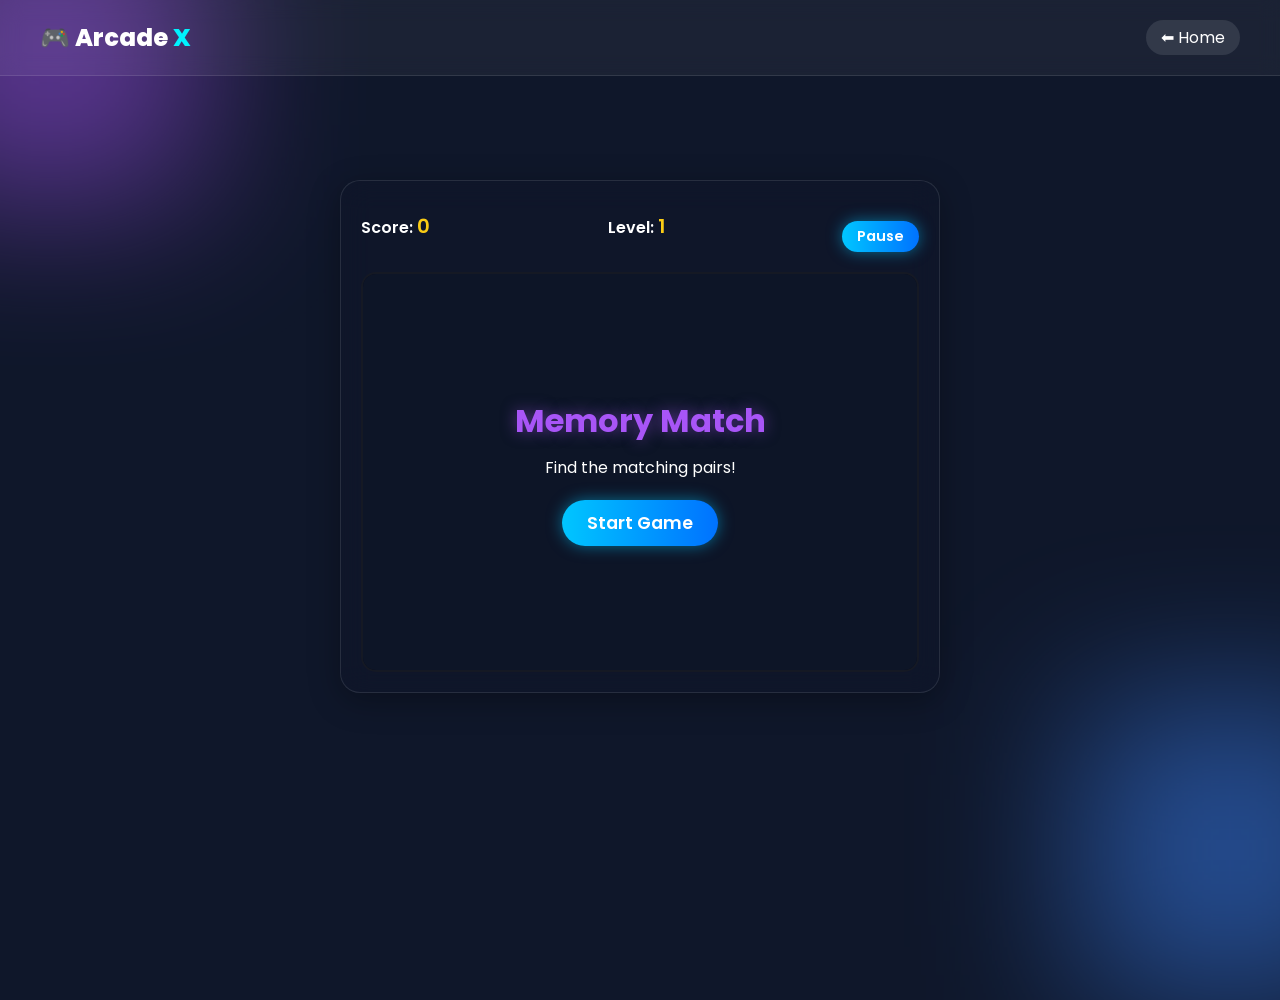
<file: games/puzzle/index.html>
<!DOCTYPE html>
<html lang="en">
<head>
    <meta charset="UTF-8">
    <meta name="viewport" content="width=device-width, initial-scale=1.0">
    <title>Memory Puzzle - Arcade X</title>
    <link rel="stylesheet" href="style.css">
    <link href="https://fonts.googleapis.com/css2?family=Poppins:wght@400;600;800&display=swap" rel="stylesheet">
</head>
<body>
    <div class="bg-shape shape-1"></div>
    <div class="bg-shape shape-2"></div>

    <header class="glass-header">
        <div class="logo">🎮 Arcade <span>X</span></div>
        <div class="header-right">
            <span id="playerNameDisplay" class="player-name"></span>
            <a href="../../index.html" class="back-btn">⬅ Home</a>
        </div>
    </header>

    <div class="game-wrapper">
        <div class="game-container glass-card">
            <div class="ui-panel">
                <p>Score: <span id="score" class="highlight">0</span></p>
                <p>Level: <span id="level" class="highlight">1</span></p>
                <button onclick="togglePause()" class="glow-btn" style="padding: 5px 15px; font-size: 0.9rem;">Pause</button>
            </div>
            
            <div class="game-area-container">
                <div id="gameArea" class="memory-board"></div>
                
                <div class="overlay" id="startScreen">
                    <div class="overlay-content">
                        <h1 id="screenTitle" style="color: #a855f7; text-shadow: 0 0 15px rgba(168, 85, 247, 0.5);">Memory Match</h1>
                        <p id="screenMsg">Find the matching pairs!</p>
                        <button onclick="startGame()" class="glow-btn">Start Game</button>
                    </div>
                </div>

                <div class="overlay" id="pauseOverlay" style="display: none;">
                    <div class="overlay-content">
                        <h2 style="color: #facc15; font-size: 2.5rem; text-shadow: 0 0 15px rgba(250, 204, 21, 0.5);">PAUSED</h2>
                        <p style="font-size: 1.2rem; color: #fff;">Press [ SPACE ] to Resume</p>
                        <button onclick="togglePause()" class="glow-btn" style="margin-top: 15px;">Resume</button>
                    </div>
                </div>
            </div>
        </div>
    </div>
    
    <script src="script.js"></script>
</body>
</html>
</file>
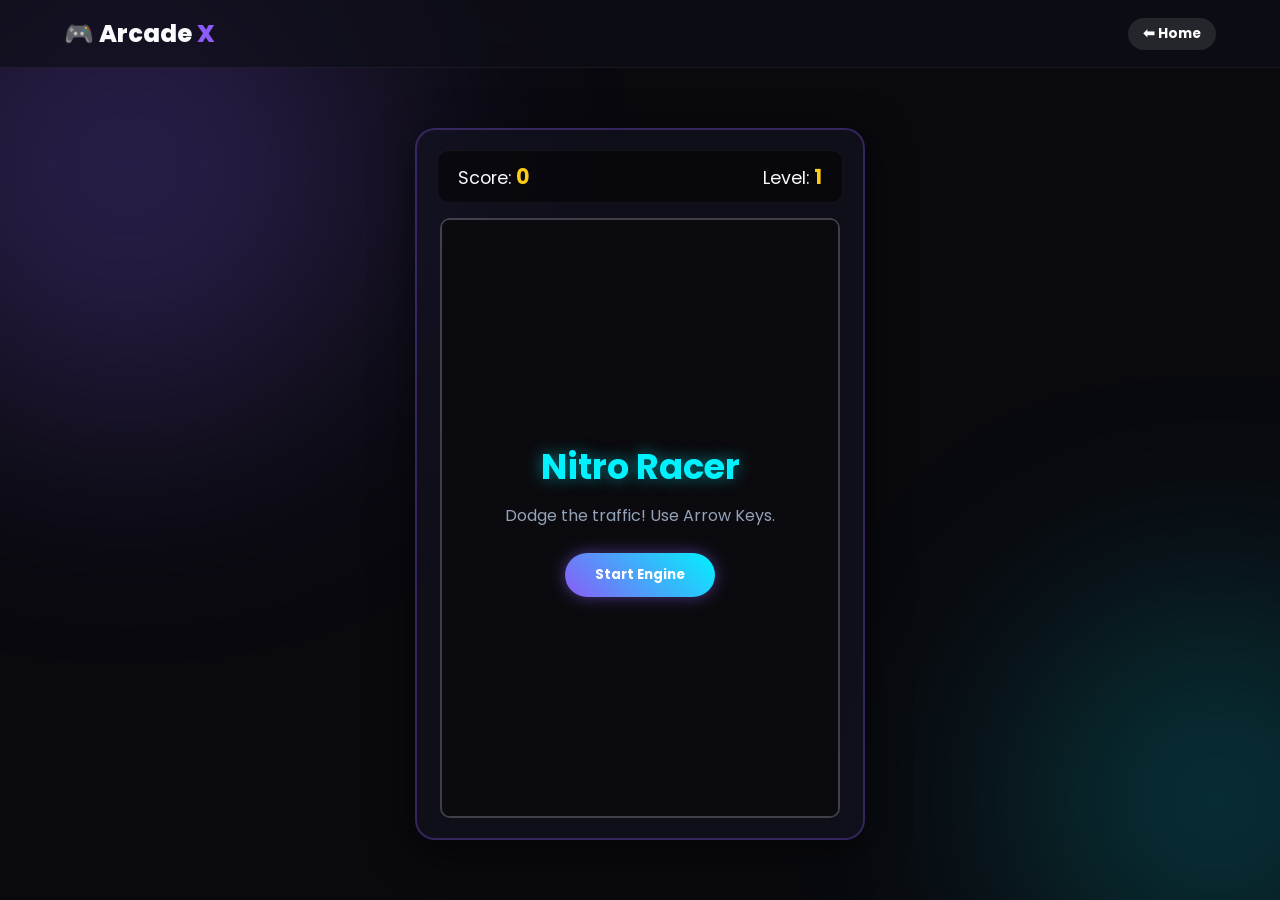
<file: games/racing/index.html>
<!DOCTYPE html>
<html lang="en">
<head>
    <meta charset="UTF-8">
    <meta name="viewport" content="width=device-width, initial-scale=1.0">
    <title>Nitro Racer - Arcade X</title>
    <link rel="stylesheet" href="style.css">
    <link href="https://fonts.googleapis.com/css2?family=Poppins:wght@400;600;800&display=swap" rel="stylesheet">
</head>
<body>
    <div class="bg-shape shape-1"></div>
    <div class="bg-shape shape-2"></div>

    <header class="glass-header">
        <div class="logo">🎮 Arcade <span>X</span></div>
        <div class="header-right">
            <span id="playerNameDisplay" class="player-name"></span>
            <a href="../../index.html" class="back-btn">⬅ Home</a>
        </div>
    </header>

    <div class="game-wrapper">
        <div class="game-container glass-card">
            <div class="ui-panel">
                <p>Score: <span id="score" class="highlight">0</span></p>
                <p>Level: <span id="level" class="highlight">1</span></p>
            </div>
            
            <div class="game-area-container">
                <div id="gameArea"></div>
                
                <div class="overlay" id="startScreen">
                    <div class="overlay-content">
                        <h1 id="screenTitle" style="color: #00f2fe;">Nitro Racer</h1>
                        <p id="screenMsg">Dodge the traffic! Use Arrow Keys.</p>
                        <button onclick="startGame()" class="glow-btn">Start Engine</button>
                    </div>
                </div>

                <div class="overlay" id="pauseOverlay" style="display: none;">
                    <div class="overlay-content">
                        <h2 style="color: #facc15; font-size: 2.5rem; text-shadow: 0 0 15px rgba(250, 204, 21, 0.5);">PAUSED</h2>
                        <p style="font-size: 1.2rem; color: #fff;">Press [ SPACE ] to Resume</p>
                    </div>
                </div>
            </div>
        </div>

        <div class="mobile-controls">
            <div class="ctrl-row">
                <button class="btn-ctrl" onmousedown="moveLeft()" onmouseup="stopMove()" ontouchstart="moveLeft()" ontouchend="stopMove()">◀</button>
                <button class="btn-ctrl" onmousedown="moveRight()" onmouseup="stopMove()" ontouchstart="moveRight()" ontouchend="stopMove()">▶</button>
            </div>
        </div>
    </div>
    <script src="script.js"></script>
</body>
</html>
</file>
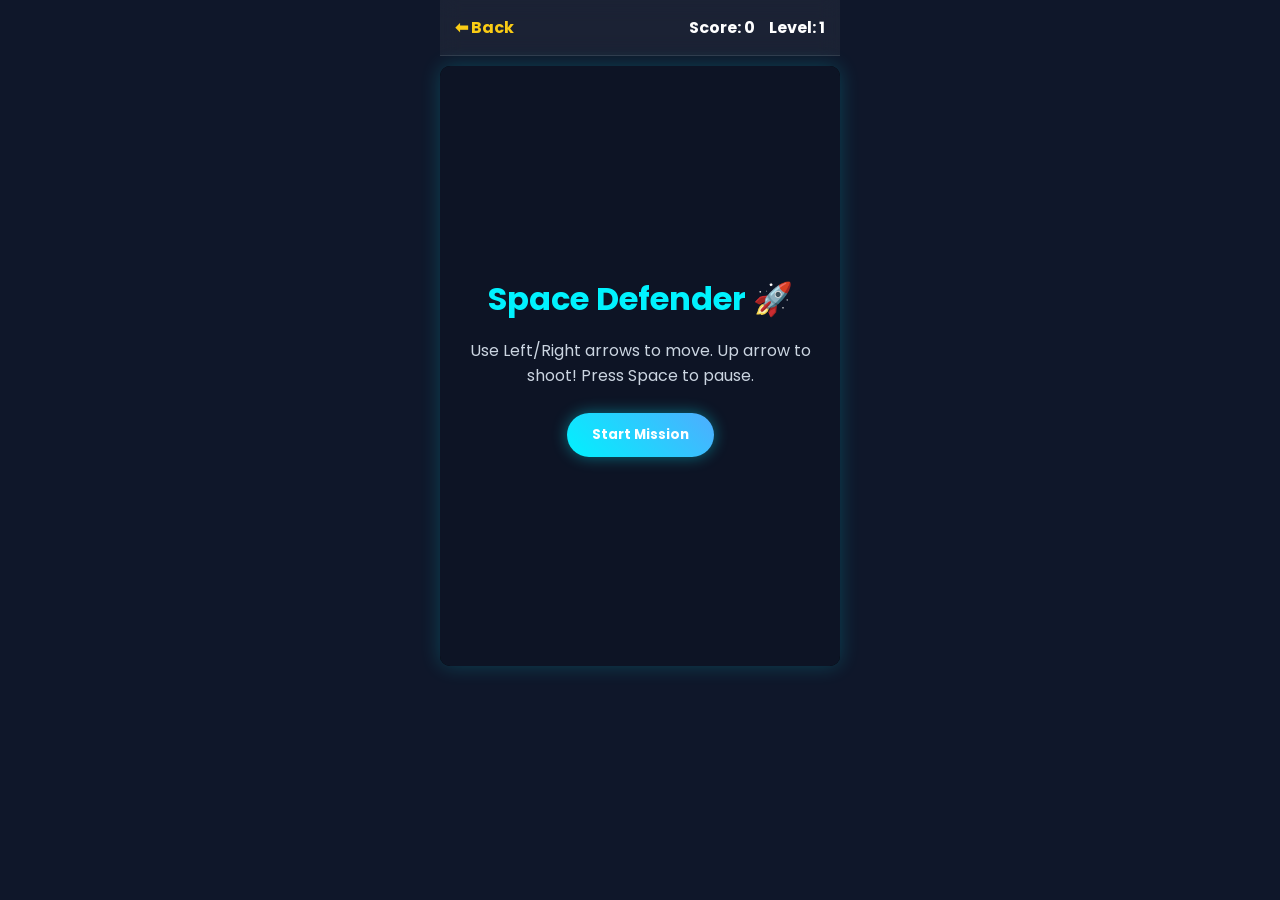
<file: games/shooter/index.html>
<!DOCTYPE html>
<html lang="en">
<head>
    <meta charset="UTF-8">
    <meta name="viewport" content="width=device-width, initial-scale=1.0">
    <title>Space Defender - Arcade X</title>
    <link rel="stylesheet" href="style.css">
    <link href="https://fonts.googleapis.com/css2?family=Poppins:wght@400;600;800&display=swap" rel="stylesheet">
</head>
<body>
    <div class="top-bar glass-panel">
        <a href="../../index.html" class="back-btn">⬅ Back</a>
        <div id="playerNameDisplay" style="display: none; color: #00f2fe; font-weight: bold;">👤 Player</div>
        <div class="stats">
            <span>Score: <strong id="score">0</strong></span>
            <span>Level: <strong id="level">1</strong></span>
        </div>
    </div>

    <div class="game-container">
        <canvas id="gameCanvas" width="400" height="600"></canvas>

        <div id="startScreen" class="overlay">
            <h1 id="screenTitle">Space Defender 🚀</h1>
            <p id="screenMsg">Use Left/Right arrows to move. Up arrow to shoot! Press Space to pause.</p>
            <button onclick="startGame()" class="glow-btn">Start Mission</button>
        </div>

        <div id="pauseOverlay" class="overlay" style="display: none;">
            <h2 style="color: #facc15;">PAUSED</h2>
            <p>Press Space to Resume</p>
        </div>
    </div>

    <div class="mobile-controls">
        <button onmousedown="moveLeft()" onmouseup="stopMove()" ontouchstart="moveLeft()" ontouchend="stopMove()">⬅️</button>
        <button onmousedown="shoot()" ontouchstart="shoot()" class="shoot-btn">🔥 Shoot</button>
        <button onmousedown="moveRight()" onmouseup="stopMove()" ontouchstart="moveRight()" ontouchend="stopMove()">➡️</button>
    </div>

    <script src="script.js"></script>
</body>
</html>
</file>
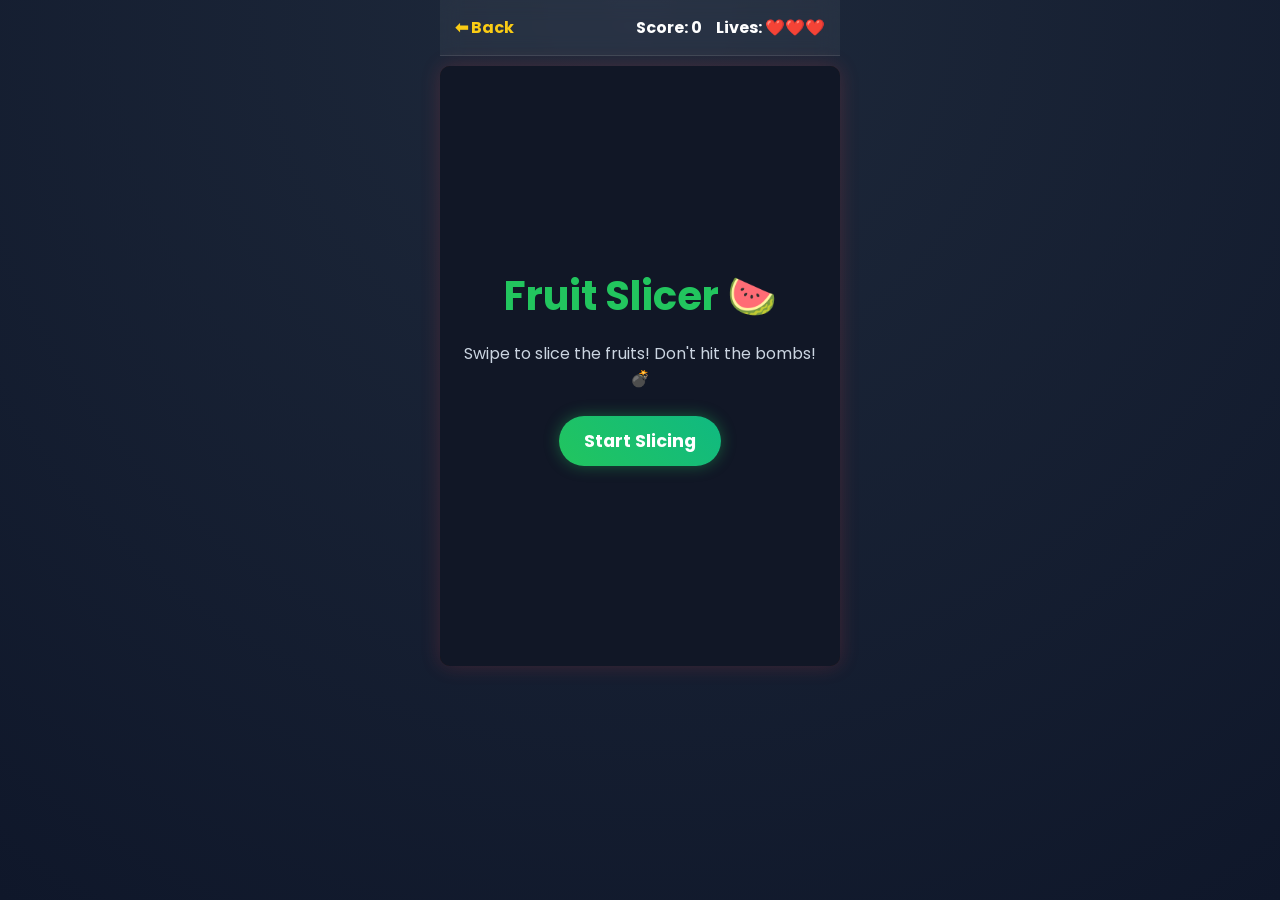
<file: games/slicer/index.html>
<!DOCTYPE html>
<html lang="en">
<head>
    <meta charset="UTF-8">
    <meta name="viewport" content="width=device-width, initial-scale=1.0, maximum-scale=1.0, user-scalable=no">
    <title>Fruit Slicer - Arcade X</title>
    <link rel="stylesheet" href="style.css">
    <link href="https://fonts.googleapis.com/css2?family=Poppins:wght@400;600;800&display=swap" rel="stylesheet">
</head>
<body>
    <div class="top-bar glass-panel">
        <a href="../../index.html" class="back-btn">⬅ Back</a>
        <div id="playerNameDisplay" style="display: none; color: #00f2fe; font-weight: bold;">👤 Player</div>
        <div class="stats">
            <span>Score: <strong id="score">0</strong></span>
            <span>Lives: <strong id="lives" style="color: #ef4444;">❤️❤️❤️</strong></span>
        </div>
    </div>

    <div class="game-container">
        <canvas id="gameCanvas" width="400" height="600"></canvas>

        <div id="startScreen" class="overlay">
            <h1 id="screenTitle">Fruit Slicer 🍉</h1>
            <p id="screenMsg">Swipe to slice the fruits! Don't hit the bombs! 💣</p>
            <button onclick="startGame()" class="glow-btn">Start Slicing</button>
        </div>
    </div>

    <script src="script.js"></script>
</body>
</html>
</file>
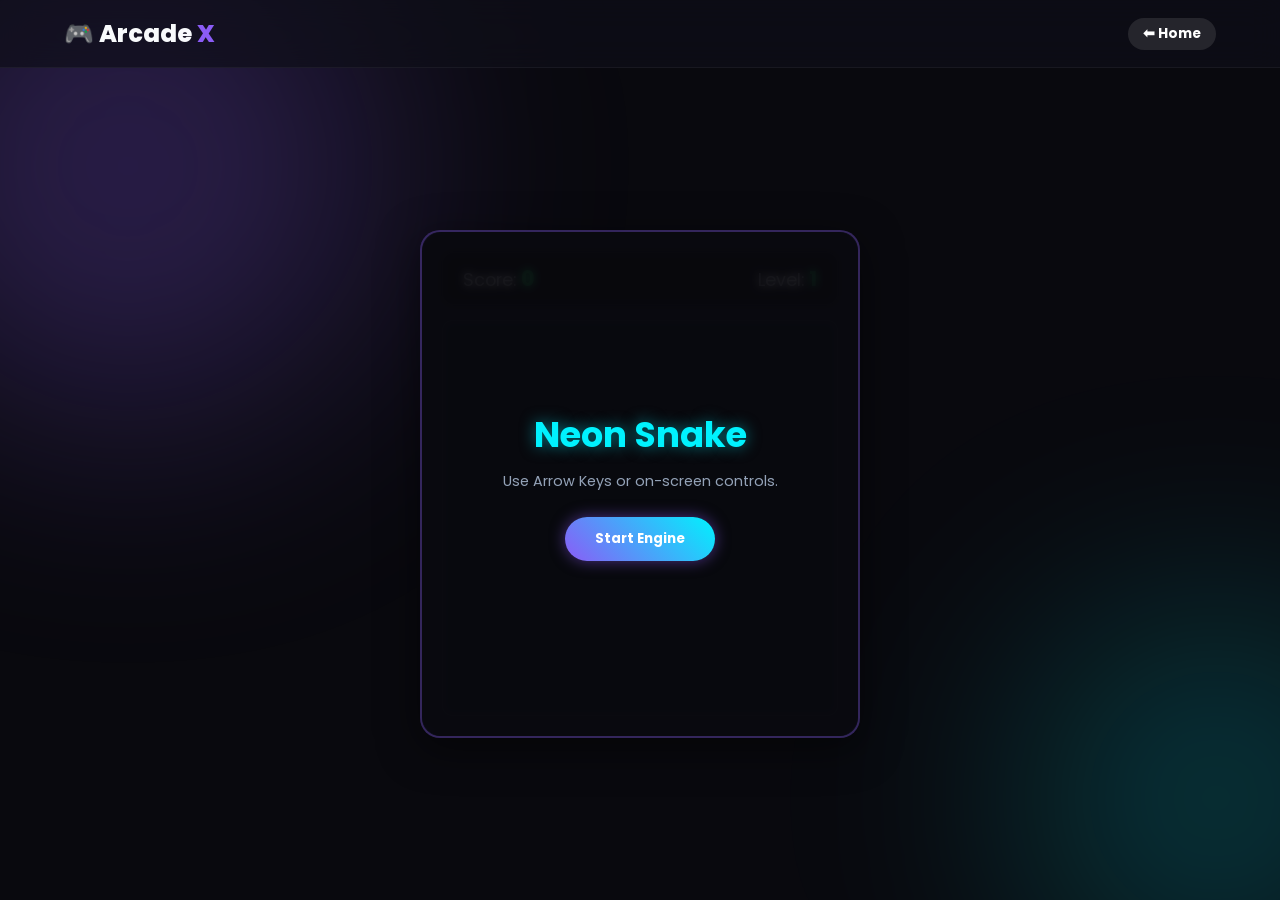
<file: games/snake/index.html>
<!DOCTYPE html>
<html lang="en">
<head>
    <meta charset="UTF-8">
    <meta name="viewport" content="width=device-width, initial-scale=1.0">
    <title>Neon Snake - Arcade X</title>
    <link rel="stylesheet" href="style.css">
    <link href="https://fonts.googleapis.com/css2?family=Poppins:wght@400;600;800&display=swap" rel="stylesheet">
</head>
<body>
    <div class="bg-shape shape-1"></div>
    <div class="bg-shape shape-2"></div>

    <header class="glass-header">
        <div class="logo">🎮 Arcade <span>X</span></div>
        <div class="header-right">
            <span id="playerNameDisplay" class="player-name"></span>
            <a href="../../index.html" class="back-btn">⬅ Home</a>
        </div>
    </header>

    <div class="game-wrapper">
        <div class="game-container glass-card">
            <div class="ui-panel">
                <p>Score: <span id="score" class="highlight">0</span></p>
                <p>Level: <span id="level" class="highlight">1</span></p>
            </div>
            
            <canvas id="gameCanvas" width="400" height="400"></canvas>

            <div class="overlay" id="pauseOverlay" style="display: none;">
                <div class="overlay-content">
                    <h2>PAUSED</h2>
                    <p>Press [ SPACE ] to Resume</p>
                </div>
            </div>

            <div class="overlay" id="startScreen">
                <div class="overlay-content">
                    <h1 id="screenTitle" style="color: #00f2fe;">Neon Snake</h1>
                    <p id="screenMsg">Use Arrow Keys or on-screen controls.</p>
                    <button onclick="startGame()" class="glow-btn">Start Engine</button>
                </div>
            </div>
        </div>

        <div class="mobile-controls">
            <button class="btn-ctrl" onclick="setDirection('UP')">▲</button>
            <div class="ctrl-row">
                <button class="btn-ctrl" onclick="setDirection('LEFT')">◀</button>
                <button class="btn-ctrl btn-pause" onclick="togglePause()">⏸</button>
                <button class="btn-ctrl" onclick="setDirection('RIGHT')">▶</button>
            </div>
            <button class="btn-ctrl" onclick="setDirection('DOWN')">▼</button>
        </div>
    </div>
    <script src="script.js"></script>
</body>
</html>
</file>
<file: games/puzzle/style.css>
* { margin: 0; padding: 0; box-sizing: border-box; font-family: 'Poppins', sans-serif; }
body { background-color: #0f172a; color: white; overflow-x: hidden; }

/* Background Shapes */
.bg-shape { position: absolute; filter: blur(80px); z-index: -1; }
.shape-1 { top: -100px; left: -100px; width: 300px; height: 300px; background: #a855f7; opacity: 0.5; }
.shape-2 { bottom: -100px; right: -100px; width: 300px; height: 300px; background: #3b82f6; opacity: 0.5; }

/* Header Elements */
.glass-header { display: flex; justify-content: space-between; padding: 20px 40px; background: rgba(255,255,255,0.05); backdrop-filter: blur(10px); border-bottom: 1px solid rgba(255,255,255,0.1); }
.logo { font-size: 1.5rem; font-weight: 800; }
.logo span { color: #00f2fe; }
.header-right { display: flex; gap: 20px; align-items: center; }
.back-btn { color: white; text-decoration: none; padding: 5px 15px; background: rgba(255,255,255,0.1); border-radius: 20px; transition: 0.3s; }
.back-btn:hover { background: #ef4444; }

/* Game Container Elements */
.game-wrapper { display: flex; justify-content: center; align-items: center; min-height: 80vh; padding: 20px; }
.glass-card { background: rgba(15, 23, 42, 0.6); backdrop-filter: blur(15px); border: 1px solid rgba(255,255,255,0.1); border-radius: 20px; padding: 20px; width: 100%; max-width: 600px; box-shadow: 0 8px 32px rgba(0,0,0,0.3); }

.ui-panel { display: flex; justify-content: space-between; align-items: center; margin-bottom: 20px; font-weight: 600; }
.highlight { color: #facc15; font-size: 1.2rem; }

.game-area-container { position: relative; width: 100%; min-height: 400px; background: rgba(0,0,0,0.4); border-radius: 15px; overflow: hidden; border: 2px solid rgba(255,255,255,0.05); }

/* Overlays & Buttons */
.overlay { position: absolute; top: 0; left: 0; width: 100%; height: 100%; background: rgba(15, 23, 42, 0.9); display: flex; justify-content: center; align-items: center; z-index: 10; flex-direction: column; text-align: center; }
.overlay-content h1, .overlay-content h2 { margin-bottom: 10px; }
.glow-btn { margin-top: 20px; padding: 10px 25px; border: none; border-radius: 25px; background: linear-gradient(90deg, #00c6ff, #0072ff); color: white; font-size: 1.1rem; font-weight: 600; cursor: pointer; box-shadow: 0 0 15px rgba(0, 198, 255, 0.5); transition: 0.3s; }
.glow-btn:hover { transform: scale(1.05); box-shadow: 0 0 25px rgba(0, 198, 255, 0.8); }

/* --- Puzzle Game Specific Styles --- */
.memory-board {
    display: grid;
    gap: 15px;
    justify-content: center;
    align-content: center;
    min-height: 350px;
    perspective: 1000px;
    padding: 20px;
}

.card {
    width: 80px;
    height: 80px;
    cursor: pointer;
    position: relative;
    transform-style: preserve-3d;
    transition: transform 0.6s cubic-bezier(0.4, 0.2, 0.2, 1);
}

.card.flipped { transform: rotateY(180deg); }

.card .front, .card .back {
    width: 100%;
    height: 100%;
    position: absolute;
    backface-visibility: hidden;
    display: flex;
    align-items: center;
    justify-content: center;
    font-size: 2.5rem;
    border-radius: 12px;
    box-shadow: 0 4px 15px rgba(0,0,0,0.3);
}

.card .back {
    background: linear-gradient(135deg, #a855f7, #3b82f6);
    color: white;
    border: 2px solid rgba(255, 255, 255, 0.2);
}

.card .front {
    background: #1e293b;
    transform: rotateY(180deg);
    border: 2px solid #a855f7;
}

/* Mobile Screens */
@media (max-width: 600px) {
    .card { width: 65px; height: 65px; font-size: 2rem; }
    .memory-board { gap: 10px; }
    .glass-header { padding: 15px 20px; }
}
</file>
<file: games/racing/style.css>
:root {
    --bg-dark: #09090e; --primary: #8b5cf6; --secondary: #00f2fe;
    --text: #f8fafc; --success: #facc15;
}

* { margin: 0; padding: 0; box-sizing: border-box; font-family: 'Poppins', sans-serif; }
body { background-color: var(--bg-dark); color: var(--text); min-height: 100vh; display: flex; flex-direction: column; overflow-x: hidden; }

/* Background & Header (Same as before) */
.bg-shape { position: fixed; border-radius: 50%; filter: blur(120px); z-index: -1; animation: float 8s infinite alternate; }
.shape-1 { top: -10%; left: -10%; width: 40vw; height: 40vw; background: rgba(139, 92, 246, 0.25); }
.shape-2 { bottom: -10%; right: -10%; width: 30vw; height: 30vw; background: rgba(0, 242, 254, 0.2); animation-delay: -4s; }
@keyframes float { 0% { transform: translateY(0px); } 100% { transform: translateY(40px); } }

.glass-header { display: flex; justify-content: space-between; align-items: center; padding: 1rem 5%; background: rgba(15, 15, 25, 0.7); backdrop-filter: blur(15px); border-bottom: 1px solid rgba(255, 255, 255, 0.05); width: 100%; z-index: 100; }
.logo { font-size: 1.5rem; font-weight: 800; } .logo span { color: var(--primary); }
.header-right { display: flex; align-items: center; gap: 15px; }
.player-name { color: #fff; font-weight: 600; font-size: 0.9rem; background: rgba(139, 92, 246, 0.2); padding: 5px 15px; border-radius: 20px; border: 1px solid rgba(139, 92, 246, 0.4); display: none; }
.back-btn { background: rgba(255,255,255,0.1); color: white; text-decoration: none; padding: 6px 15px; border-radius: 20px; font-size: 0.85rem; transition: 0.3s; font-weight: bold; }
.back-btn:hover { background: #ef4444; }

/* Game Area Layout */
.game-wrapper { flex-grow: 1; display: flex; flex-direction: column; align-items: center; justify-content: center; padding: 20px; }
.glass-card { background: rgba(20, 20, 35, 0.6); border: 2px solid rgba(139, 92, 246, 0.3); border-radius: 20px; padding: 20px; backdrop-filter: blur(10px); box-shadow: 0 10px 40px rgba(0,0,0,0.5); width: 100%; max-width: 450px; }
.ui-panel { display: flex; justify-content: space-between; margin-bottom: 15px; background: rgba(0,0,0,0.5); padding: 10px 20px; border-radius: 12px; border: 1px solid rgba(255,255,255,0.05); font-size: 1.1rem; }
.highlight { font-weight: bold; color: var(--success); font-size: 1.3rem; }

/* THIS FIXES THE PAGE SIZE & DOM ELEMENTS */
.game-area-container { position: relative; width: 400px; height: 600px; margin: 0 auto; overflow: hidden; border-radius: 10px; border: 2px solid rgba(255,255,255,0.2); }
#gameArea { width: 100%; height: 100%; background: #222; /* Dark road */ position: relative; overflow: hidden; }

/* In-Game Elements created by JS */
.car, .enemy { width: 50px; height: 90px; position: absolute; border-radius: 8px; box-shadow: 0 5px 15px rgba(0,0,0,0.5); }
.car { 
    background-color: var(--secondary); /* Fallback color */
    background-image: url('car.png'); /* ⬅️ මෙතනට ඔයාගේ කාර් එකේ පින්තූරෙ නම දෙන්න */
    background-size: cover; bottom: 20px; 
}
.enemy { 
    background-color: #ef4444; /* Fallback color */
    background-image: url('enemy.png'); /* ⬅️ මෙතනට හතුරන්ගේ කාර් එකේ නම දෙන්න */
    background-size: cover; 
}
.line { width: 10px; height: 100px; background: rgba(255, 255, 255, 0.8); position: absolute; left: 195px; } /* Center line */

/* Overlays */
.overlay { position: absolute; top: 0; left: 0; width: 100%; height: 100%; background: rgba(9, 9, 14, 0.9); display: flex; justify-content: center; align-items: center; z-index: 20; }
.overlay-content { text-align: center; padding: 20px; }
.overlay h1, .overlay h2 { font-size: 2.2rem; margin-bottom: 10px; color: #fff; text-shadow: 0 0 15px rgba(0,242,254,0.5); }
.overlay p { color: #94a3b8; font-size: 1rem; margin-bottom: 25px; }

.glow-btn { background: linear-gradient(45deg, var(--primary), var(--secondary)); border: none; padding: 12px 30px; border-radius: 30px; color: white; font-weight: bold; cursor: pointer; transition: 0.3s; box-shadow: 0 0 15px rgba(139, 92, 246, 0.5); }
.glow-btn:hover { transform: scale(1.05); box-shadow: 0 0 25px rgba(0, 242, 254, 0.7); }

/* Mobile Controls */
.mobile-controls { display: none; flex-direction: column; align-items: center; gap: 15px; margin-top: 30px; width: 100%; max-width: 300px; }
.ctrl-row { display: flex; gap: 40px; }
.btn-ctrl { background: rgba(255,255,255,0.05); border: 2px solid var(--primary); color: var(--secondary); width: 80px; height: 70px; border-radius: 16px; font-size: 2rem; cursor: pointer; backdrop-filter: blur(5px); }
.btn-ctrl:active { background: var(--primary); color: white; transform: scale(0.95); }

@media (max-width: 768px) { 
    .mobile-controls { display: flex; } 
    .game-area-container { width: 100%; max-width: 400px; }
}
</file>
<file: games/shooter/style.css>
* { box-sizing: border-box; margin: 0; padding: 0; font-family: 'Poppins', sans-serif; }
body {
    background-color: #0f172a;
    color: white;
    display: flex;
    flex-direction: column;
    align-items: center;
    min-height: 100vh;
    overflow: hidden;
}

.top-bar {
    width: 100%;
    max-width: 400px;
    display: flex;
    justify-content: space-between;
    align-items: center;
    padding: 15px;
    background: rgba(255, 255, 255, 0.05);
    backdrop-filter: blur(10px);
    border-bottom: 1px solid rgba(255,255,255,0.1);
    margin-bottom: 10px;
}

.back-btn { color: #facc15; text-decoration: none; font-weight: bold; }
.stats span { margin-left: 10px; font-weight: bold; }

.game-container { position: relative; width: 400px; height: 600px; }
canvas { background: #000; border-radius: 10px; box-shadow: 0 0 20px rgba(0, 242, 254, 0.2); }

.overlay {
    position: absolute; top: 0; left: 0; width: 100%; height: 100%;
    background: rgba(15, 23, 42, 0.9);
    display: flex; flex-direction: column; justify-content: center; align-items: center;
    border-radius: 10px; text-align: center; padding: 20px; z-index: 10;
}
.overlay h1, .overlay h2 { margin-bottom: 15px; color: #00f2fe; }
.overlay p { margin-bottom: 25px; color: #cbd5e1; }

.glow-btn {
    background: linear-gradient(45deg, #00f2fe, #4facfe); border: none; padding: 12px 25px;
    border-radius: 25px; color: white; font-weight: bold; cursor: pointer;
    box-shadow: 0 0 15px rgba(0, 242, 254, 0.4);
}

.mobile-controls {
    display: none; width: 100%; max-width: 400px; justify-content: space-between;
    padding: 20px; margin-top: 10px;
}
.mobile-controls button {
    background: #334155; border: none; padding: 15px 20px; font-size: 1.5rem;
    border-radius: 10px; color: white; cursor: pointer;
}
.shoot-btn { background: #ef4444 !important; font-size: 1.2rem !important; }

@media (max-width: 600px) {
    .mobile-controls { display: flex; }
    .game-container { width: 100vw; height: 60vh; }
    canvas { width: 100%; height: 100%; }
}
</file>
<file: games/slicer/style.css>
* { box-sizing: border-box; margin: 0; padding: 0; font-family: 'Poppins', sans-serif; }
body {
    background-color: #0f172a;
    background-image: radial-gradient(circle at top, #1e293b, #0f172a);
    color: white;
    display: flex;
    flex-direction: column;
    align-items: center;
    min-height: 100vh;
    overflow: hidden;
    touch-action: none; /* Mobile එකේ scroll වෙන එක නවත්තන්න */
}

.top-bar {
    width: 100%;
    max-width: 400px;
    display: flex;
    justify-content: space-between;
    align-items: center;
    padding: 15px;
    background: rgba(255, 255, 255, 0.05);
    backdrop-filter: blur(10px);
    border-bottom: 1px solid rgba(255,255,255,0.1);
    margin-bottom: 10px;
}

.back-btn { color: #facc15; text-decoration: none; font-weight: bold; }
.stats span { margin-left: 10px; font-weight: bold; }

.game-container { position: relative; width: 400px; height: 600px; }
canvas { 
    background: url('https://www.transparenttextures.com/patterns/wood-pattern.png') #2c1a0f; 
    border-radius: 10px; 
    box-shadow: 0 0 20px rgba(239, 68, 68, 0.2); 
    cursor: crosshair;
}

.overlay {
    position: absolute; top: 0; left: 0; width: 100%; height: 100%;
    background: rgba(15, 23, 42, 0.9);
    display: flex; flex-direction: column; justify-content: center; align-items: center;
    border-radius: 10px; text-align: center; padding: 20px; z-index: 10;
}
.overlay h1 { margin-bottom: 15px; color: #22c55e; font-size: 2.5rem; }
.overlay p { margin-bottom: 25px; color: #cbd5e1; }

.glow-btn {
    background: linear-gradient(45deg, #22c55e, #10b981); border: none; padding: 12px 25px;
    border-radius: 25px; color: white; font-weight: bold; cursor: pointer; font-size: 1.1rem;
    box-shadow: 0 0 15px rgba(34, 197, 94, 0.4);
}

@media (max-width: 600px) {
    .game-container { width: 100vw; height: 75vh; }
    canvas { width: 100%; height: 100%; }
}
</file>
<file: games/snake/style.css>
:root {
    --bg-dark: #09090e;
    --primary: #8b5cf6;
    --secondary: #00f2fe;
    --text: #f8fafc;
    --success: #22c55e;
}

* { margin: 0; padding: 0; box-sizing: border-box; font-family: 'Poppins', sans-serif; }

body { 
    background-color: var(--bg-dark); 
    color: var(--text); 
    min-height: 100vh;
    display: flex;
    flex-direction: column;
    overflow-x: hidden;
}

/* Background Orbs (Same as Main Portal) */
.bg-shape { position: fixed; border-radius: 50%; filter: blur(120px); z-index: -1; animation: float 8s infinite alternate; }
.shape-1 { top: -10%; left: -10%; width: 40vw; height: 40vw; background: rgba(139, 92, 246, 0.25); }
.shape-2 { bottom: -10%; right: -10%; width: 30vw; height: 30vw; background: rgba(0, 242, 254, 0.2); animation-delay: -4s; }
@keyframes float { 0% { transform: translateY(0px); } 100% { transform: translateY(40px); } }

/* Glass Header */
.glass-header { 
    display: flex; justify-content: space-between; align-items: center; 
    padding: 1rem 5%; background: rgba(15, 15, 25, 0.7); 
    backdrop-filter: blur(15px); border-bottom: 1px solid rgba(255, 255, 255, 0.05); 
    width: 100%; z-index: 100;
}
.logo { font-size: 1.5rem; font-weight: 800; }
.logo span { color: var(--primary); }

.header-right { display: flex; align-items: center; gap: 15px; }
.player-name { 
    color: #fff; font-weight: 600; font-size: 0.9rem; 
    background: rgba(139, 92, 246, 0.2); padding: 5px 15px; 
    border-radius: 20px; border: 1px solid rgba(139, 92, 246, 0.4); 
    display: none; /* Hidden until loaded by JS */
}
.back-btn { 
    background: rgba(255,255,255,0.1); color: white; 
    text-decoration: none; padding: 6px 15px; border-radius: 20px; 
    font-size: 0.85rem; transition: 0.3s; font-weight: bold;
}
.back-btn:hover { background: #ef4444; }

/* Game Area */
.game-wrapper {
    flex-grow: 1; display: flex; flex-direction: column; 
    align-items: center; justify-content: center; padding: 20px;
}

.glass-card { 
    position: relative; background: rgba(20, 20, 35, 0.6); 
    border: 2px solid rgba(139, 92, 246, 0.3); border-radius: 20px; 
    padding: 20px; backdrop-filter: blur(10px); 
    box-shadow: 0 10px 40px rgba(0,0,0,0.5); width: 100%; max-width: 440px;
}

.ui-panel { 
    display: flex; justify-content: space-between; margin-bottom: 15px; 
    background: rgba(0,0,0,0.5); padding: 10px 20px; border-radius: 12px;
    border: 1px solid rgba(255,255,255,0.05); font-size: 1.1rem;
}
.highlight { font-weight: bold; color: var(--success); font-size: 1.3rem; }

canvas { 
    background: #0b0f19; display: block; width: 100%;
    border-radius: 10px; border: 1px solid rgba(255,255,255,0.1);
}

/* Overlays & Buttons */
.overlay { 
    position: absolute; top: 0; left: 0; width: 100%; height: 100%; 
    background: rgba(9, 9, 14, 0.85); display: flex; justify-content: center; 
    align-items: center; z-index: 20; border-radius: 20px; backdrop-filter: blur(5px);
}
.overlay-content { text-align: center; padding: 20px; }
.overlay h1 { font-size: 2.2rem; margin-bottom: 10px; text-shadow: 0 0 15px rgba(0,242,254,0.5); }
.overlay h2 { font-size: 2rem; color: #facc15; margin-bottom: 10px; text-shadow: 0 0 15px rgba(250,204,21,0.4); }
.overlay p { color: #94a3b8; font-size: 0.9rem; margin-bottom: 25px; }

.glow-btn { 
    background: linear-gradient(45deg, var(--primary), var(--secondary)); border: none; 
    padding: 12px 30px; border-radius: 30px; color: white; font-weight: bold; 
    cursor: pointer; transition: 0.3s; box-shadow: 0 0 15px rgba(139, 92, 246, 0.5);
}
.glow-btn:hover { transform: scale(1.05); box-shadow: 0 0 25px rgba(0, 242, 254, 0.7); }

/* Mobile Controls */
.mobile-controls {
    display: none; flex-direction: column; align-items: center; 
    gap: 15px; margin-top: 30px; width: 100%; max-width: 300px;
}
.ctrl-row { display: flex; gap: 15px; }
.btn-ctrl { 
    background: rgba(255,255,255,0.05); border: 2px solid var(--primary); 
    color: var(--secondary); width: 65px; height: 65px; border-radius: 16px; 
    font-size: 1.8rem; cursor: pointer; backdrop-filter: blur(5px); transition: 0.2s;
}
.btn-ctrl:active { background: var(--primary); color: white; transform: scale(0.95); }
.btn-pause { background: rgba(139,92,246,0.3); color: white; border-color: var(--primary); }

@media (max-width: 768px) { .mobile-controls { display: flex; } }
</file>
